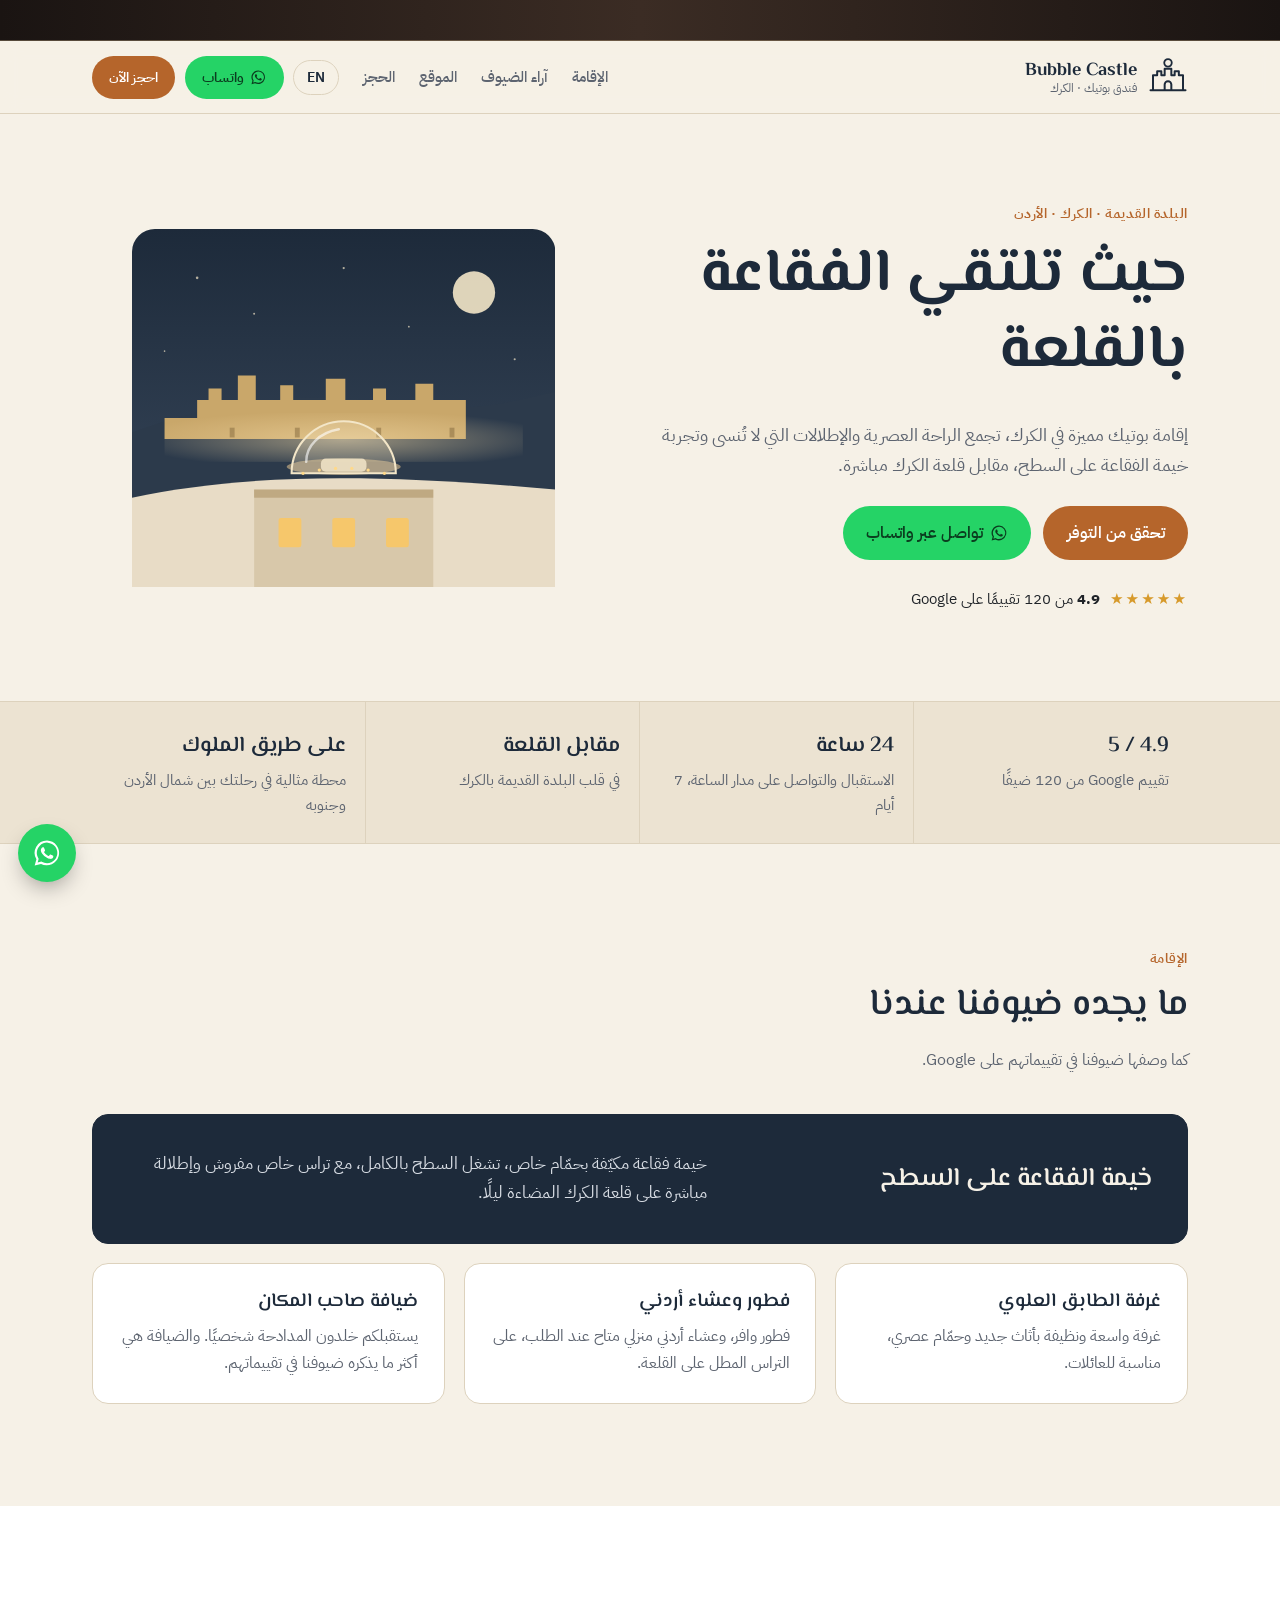
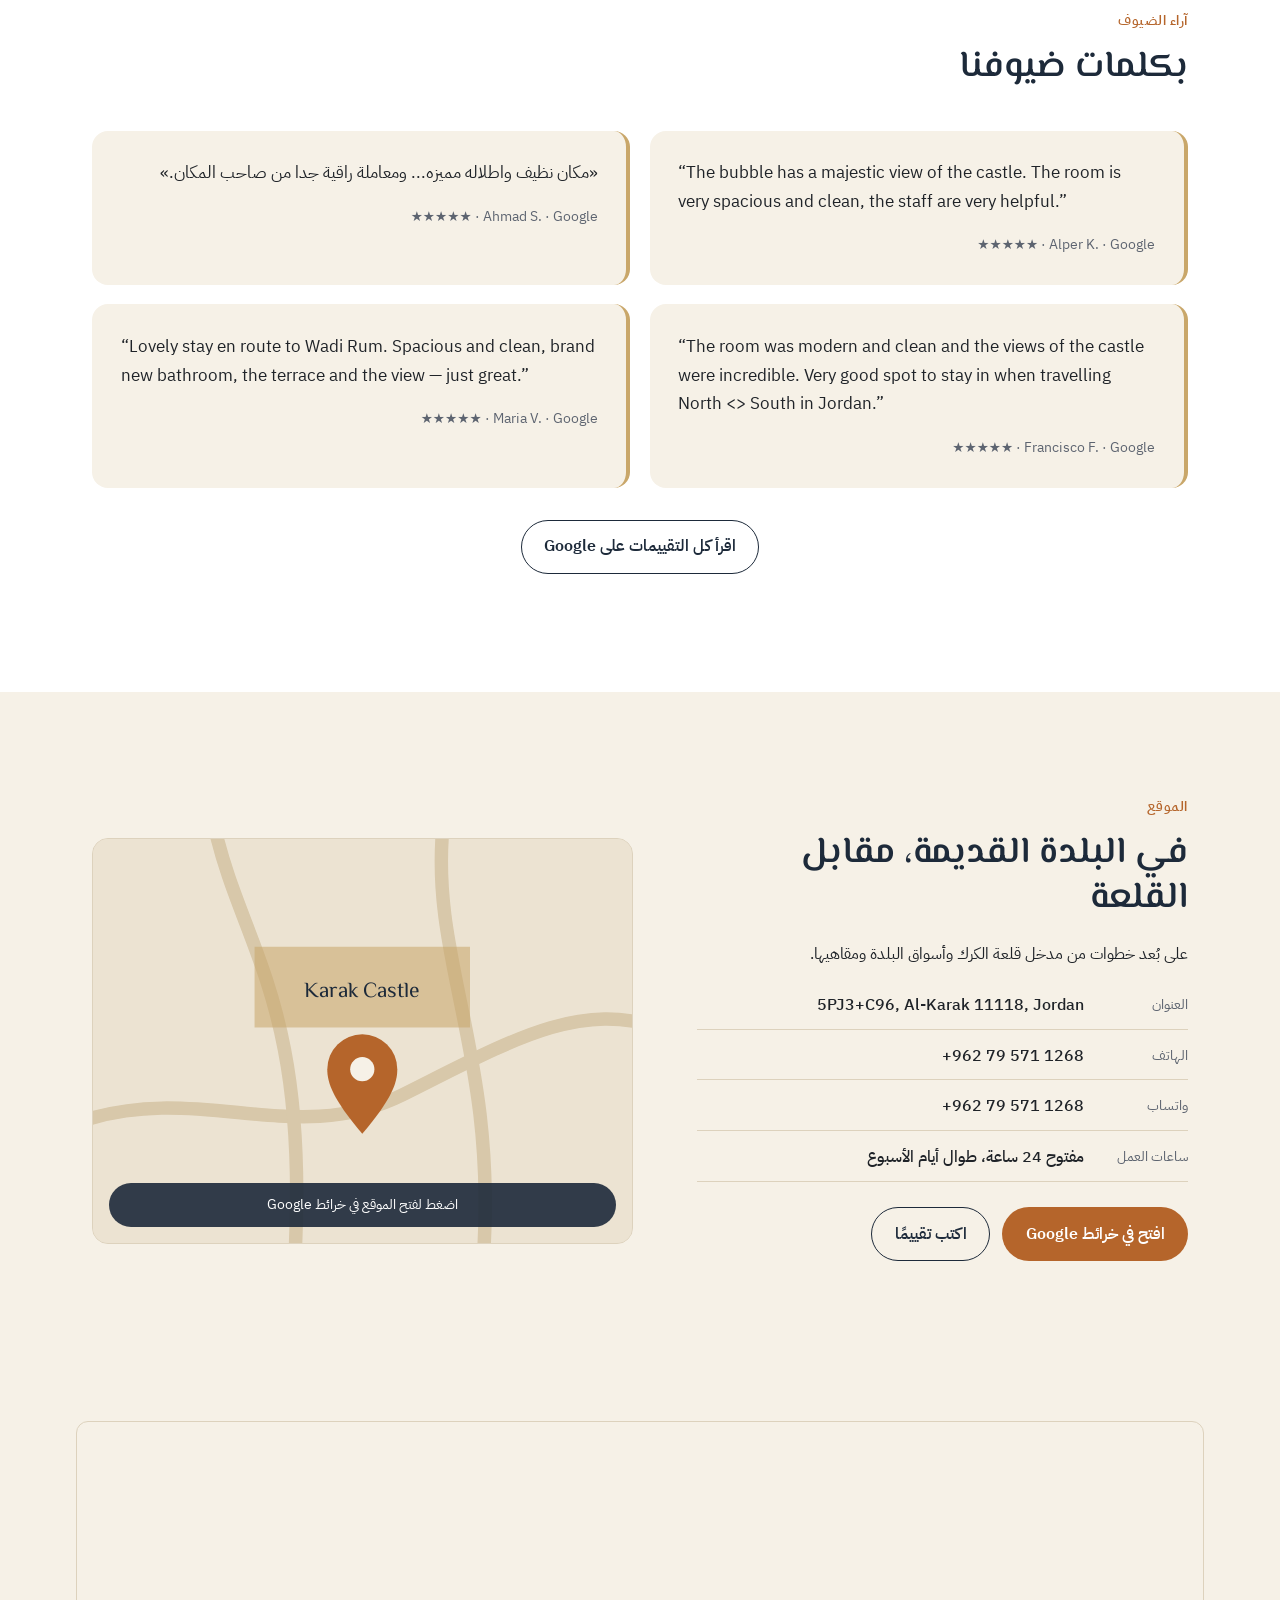
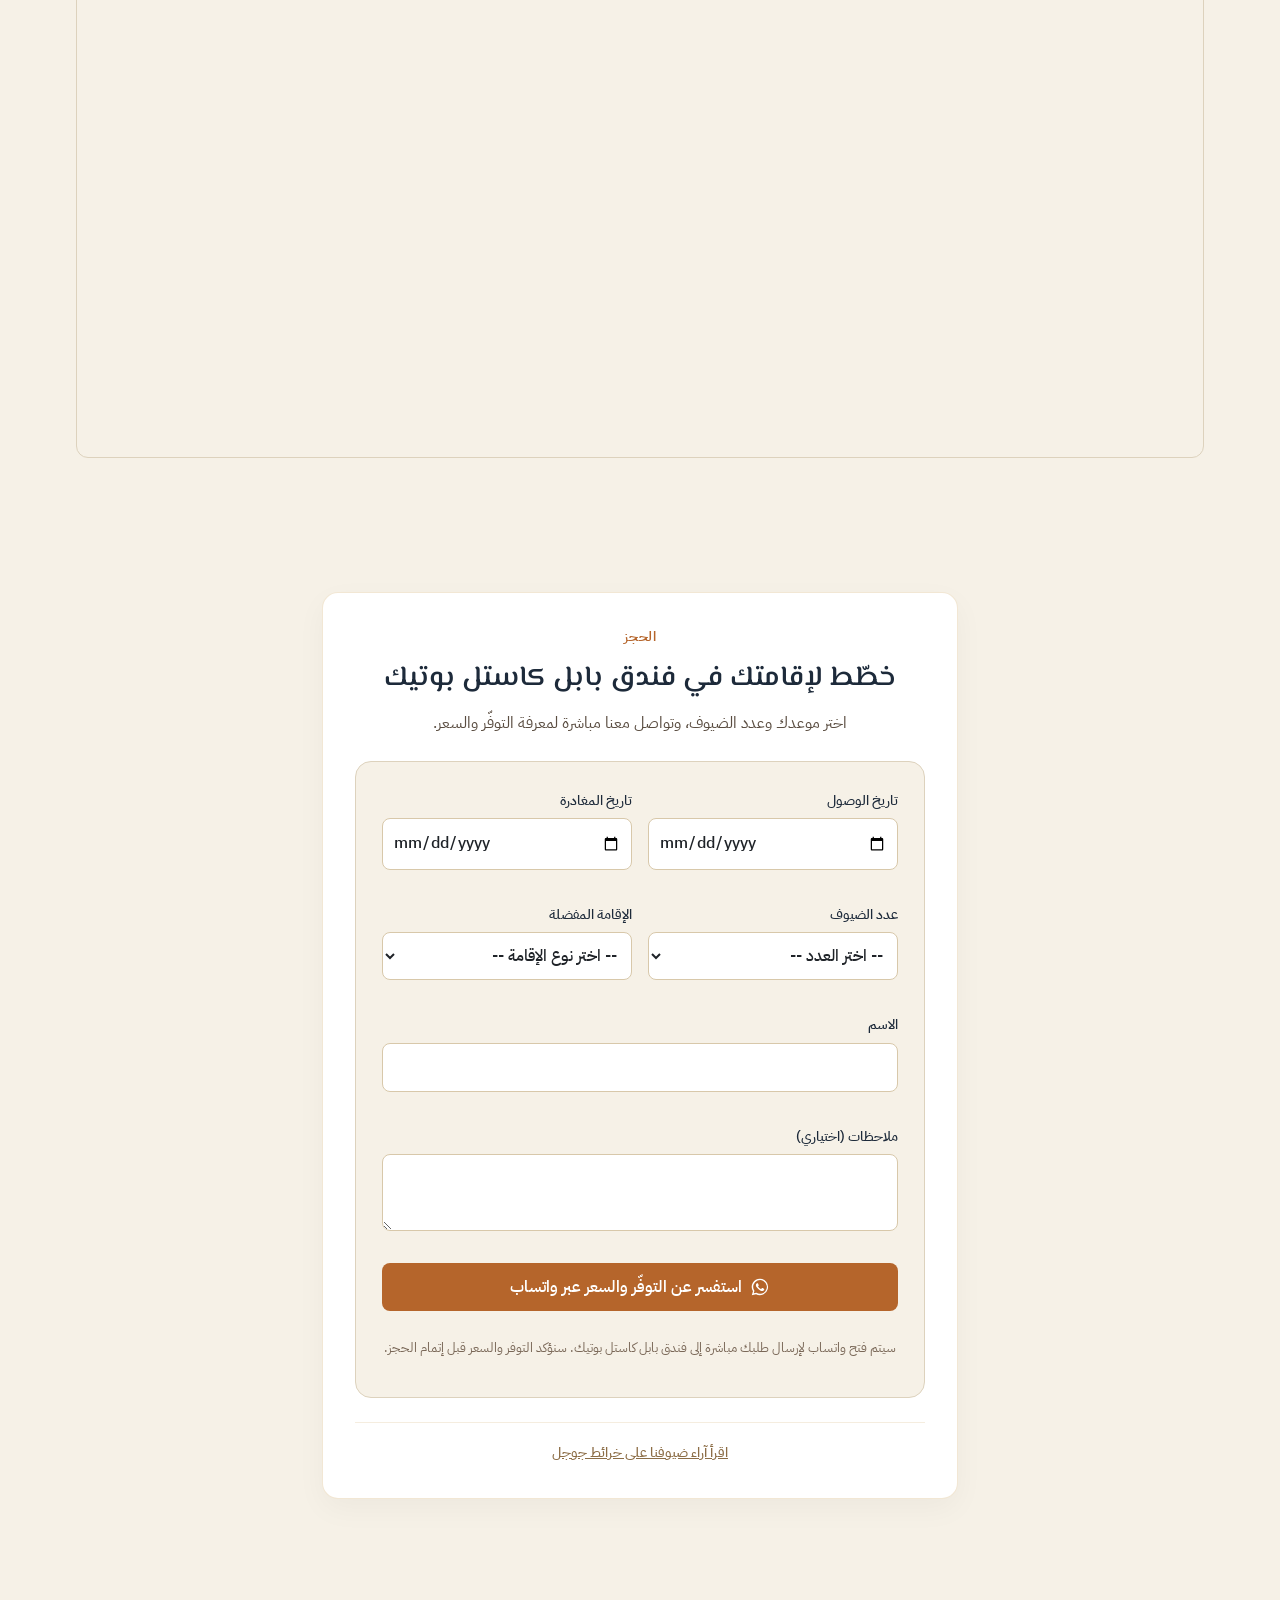
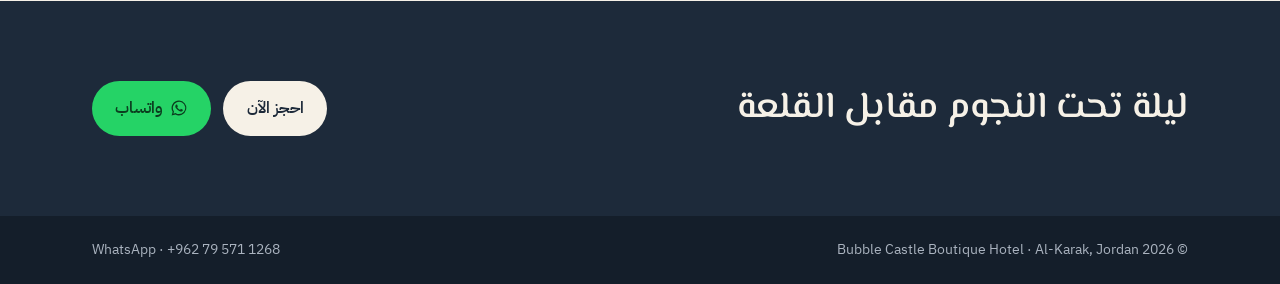
<file: public/index.html>
<!DOCTYPE html>
<html lang="ar" dir="rtl">
<head>
<meta charset="UTF-8">
<meta name="viewport" content="width=device-width, initial-scale=1">
<meta name="google-site-verification" content="zpZ7tG7F5EmJisTwbyQnHFCbyICIPkqi-sZUmRv5TfQ" />
<title>Bubble Castle Boutique Hotel | فندق بابل كاستل البوتيكي – الكرك</title>
<meta name="description" content="فندق بوتيك في البلدة القديمة بالكرك، مقابل قلعة الكرك مباشرة، مع خيمة الفقاعة على السطح وإطلالة بانورامية. احجز مباشرة عبر واتساب بأفضل سعر.">
<link rel="canonical" href="https://bubblecastlehotel.com/">
<link rel="icon" href="favicon.svg" type="image/svg+xml">
<meta name="theme-color" content="#1d2a3a">
<meta property="og:type" content="website">
<meta property="og:title" content="Bubble Castle Boutique Hotel – Al-Karak, Jordan">
<meta property="og:description" content="Where the Bubble Meets the Castle. A distinctive boutique stay in Al-Karak facing Karak Castle.">
<meta property="og:url" content="https://bubblecastlehotel.com/">
<link rel="preconnect" href="https://fonts.googleapis.com">
<link rel="preconnect" href="https://fonts.gstatic.com" crossorigin>
<link href="https://fonts.googleapis.com/css2?family=El+Messiri:wght@500;600;700&family=IBM+Plex+Sans+Arabic:wght@400;500;600&display=swap" rel="stylesheet">
<link rel="stylesheet" href="styles.css">
<script type="application/ld+json">
{
  "@context": "https://schema.org",
  "@type": "Hotel",
  "name": "Bubble Castle Boutique Hotel",
  "alternateName": "فندق بابل كاستل البوتيكي",
  "url": "https://bubblecastlehotel.com/",
  "telephone": "+962795711268",
  "address": {
    "@type": "PostalAddress",
    "streetAddress": "Al-Karak Highway, Castle Street",
    "addressLocality": "Al-Karak",
    "postalCode": "61110",
    "addressCountry": "JO"
  },
  "geo": {
    "@type": "GeoCoordinates",
    "latitude": 31.181147,
    "longitude": 35.706047
  },
  "hasMap": "https://maps.google.com/maps?cid=13025833885898159296",
  "openingHoursSpecification": [{
    "@type": "OpeningHoursSpecification",
    "dayOfWeek": ["Monday","Tuesday","Wednesday","Thursday","Friday","Saturday","Sunday"],
    "opens": "00:00",
    "closes": "23:59"
  }],
  "contactPoint": [{
    "@type": "ContactPoint",
    "telephone": "+962795711268",
    "contactType": "reservations",
    "availableLanguage": ["Arabic","English"],
    "url": "https://wa.me/962795711268"
  }],
  "aggregateRating": {
    "@type": "AggregateRating",
    "ratingValue": "4.9",
    "reviewCount": "120",
    "bestRating": "5"
  }
}
</script>
</head>

<body>
  <div class="top-announcement-ticker" style="background: linear-gradient(90deg, #1a1412, #3b2c24, #1a1412); color: #dfc394; padding: 8px 0; font-size: 0.9rem; font-weight: 500; overflow: hidden; white-space: nowrap; border-bottom: 1px solid rgba(223, 195, 148, 0.3); position: relative; z-index: 9999;">
    <div style="display: inline-block; animation: ticker 25s linear infinite; padding-inline-start: 100%;" data-ar="✨ عرض الحجز المباشر: احجز عبر واتساب أو الموقع واحصل على خصم دينارين + مياه معدنية ومشروبات ساخنة مجاناً! &nbsp;&nbsp;|&nbsp;&nbsp; 🏰 استمتع بإقامة استثنائية مقابل قلعة الكرك التاريخية." data-en="✨ Direct Booking Offer: Book via WhatsApp or website & get a 2 JD discount + complimentary mineral water & hot drinks! &nbsp;&nbsp;|&nbsp;&nbsp; 🏰 Experience an extraordinary stay facing historic Karak Castle.">
      <span data-ar="✨ عرض الحجز المباشر: احجز عبر واتساب أو الموقع واحصل على خصم دينارين + مياه معدنية ومشروبات ساخنة مجاناً! &nbsp;&nbsp;|&nbsp;&nbsp; 🏰 استمتع بإقامة استثنائية مقابل قلعة الكرك التاريخية." data-en="✨ Direct Booking Offer: Book via WhatsApp or website & get a 2 JD discount + complimentary mineral water & hot drinks! &nbsp;&nbsp;|&nbsp;&nbsp; 🏰 Experience an extraordinary stay facing historic Karak Castle.">✨ عرض الحجز المباشر: احجز عبر واتساب أو الموقع واحصل على خصم دينارين + مياه معدنية ومشروبات ساخنة مجاناً! &nbsp;&nbsp;|&nbsp;&nbsp; 🏰 استمتع بإقامة استثنائية مقابل قلعة الكرك التاريخية.</span>
    </div>
  </div>

<style>
@keyframes ticker {
  0% { transform: translate3d(0, 0, 0); }
  100% { transform: translate3d(-100%, 0, 0); }
}
.top-announcement-ticker:hover div {
  animation-play-state: paused;
}
</style>

<a class="skip" href="#main" data-ar="تخطي إلى المحتوى" data-en="Skip to content"><span data-ar="تخطي إلى المحتوى" data-en="Skip to content">تخطي إلى المحتوى</span></a>

<header class="site-header">
  <div class="wrap header-inner">
    <a href="#top" class="brand" aria-label="Bubble Castle Boutique Hotel">
      <svg class="logo" viewBox="0 0 48 48" fill="none" aria-hidden="true">
        <path d="M6 40V22h5v-5h5v5h4V14h8v8h4v-5h5v5h5v18" stroke="currentColor" stroke-width="2.4" stroke-linejoin="round"/>
        <path d="M20 40v-7a4 4 0 0 1 8 0v7" stroke="currentColor" stroke-width="2.4"/>
        <circle cx="24" cy="7" r="4.5" stroke="currentColor" stroke-width="2.2"/>
        <path d="M3 40h42" stroke="currentColor" stroke-width="2.4" stroke-linecap="round"/>
      </svg>
      <span class="brand-text">
        <strong>Bubble Castle</strong>
        <small data-ar="فندق بوتيك · الكرك" data-en="Boutique Hotel · Al-Karak"><span data-ar="فندق بوتيك · الكرك" data-en="Boutique Hotel · Al-Karak">فندق بوتيك · الكرك</span></small>
      </span>
    </a>
    <nav class="nav" aria-label="القائمة">
      <a href="#stay" data-ar="الإقامة" data-en="The Stay"><span data-ar="الإقامة" data-en="The Stay">الإقامة</span></a>
      <a href="#reviews" data-ar="آراء الضيوف" data-en="Reviews"><span data-ar="آراء الضيوف" data-en="Reviews">آراء الضيوف</span></a>
      <a href="#location" data-ar="الموقع" data-en="Location"><span data-ar="الموقع" data-en="Location">الموقع</span></a>
      <a href="#booking" data-ar="الحجز" data-en="Booking"><span data-ar="الحجز" data-en="Booking">الحجز</span></a>
    </nav>
    <div class="header-actions">
      <button class="lang" id="langToggle" type="button" aria-label="Switch to English">EN</button>
      <a class="btn btn-wa btn-sm hide-sm" href="https://wa.me/962795711268" target="_blank" rel="noopener" aria-label="WhatsApp">
        <svg class="ic" viewBox="0 0 24 24" aria-hidden="true"><path fill="currentColor" d="M12.04 2a9.9 9.9 0 0 0-8.5 15l-1.4 5 5.1-1.3A9.9 9.9 0 1 0 12.04 2Zm0 18.1a8.2 8.2 0 0 1-4.2-1.15l-.3-.18-3 .8.8-2.95-.2-.3a8.2 8.2 0 1 1 6.9 3.78Zm4.5-6.1c-.25-.12-1.46-.72-1.69-.8-.23-.09-.39-.13-.56.12-.16.25-.64.8-.78.97-.15.16-.29.18-.54.06a6.7 6.7 0 0 1-3.3-2.9c-.25-.43.25-.4.71-1.33.08-.16.04-.3-.02-.43l-.76-1.83c-.2-.48-.4-.41-.56-.42h-.47a.9.9 0 0 0-.66.31 2.8 2.8 0 0 0-.87 2.07 4.8 4.8 0 0 0 1.01 2.55 11 11 0 0 0 4.2 3.7c1.56.68 2.18.73 2.96.62.48-.07 1.46-.6 1.67-1.18.2-.58.2-1.07.15-1.18-.06-.1-.22-.16-.47-.29Z"/></svg>
        <span data-ar="واتساب" data-en="WhatsApp">واتساب</span>
      </a>
      <a class="btn btn-primary btn-sm" href="#booking" data-ar="احجز الآن" data-en="Book now"><span data-ar="احجز الآن" data-en="Book now">احجز الآن</span></a>
    </div>
  </div>
</header>

<main id="main">
  <section class="hero" id="top">
    <div class="wrap hero-grid">
      <div class="hero-copy">
        <p class="eyebrow" data-ar="البلدة القديمة · الكرك · الأردن" data-en="Old Town · Al-Karak · Jordan"><span data-ar="البلدة القديمة · الكرك · الأردن" data-en="Old Town · Al-Karak · Jordan">البلدة القديمة · الكرك · الأردن</span></p>
        <h1 data-ar="حيث تلتقي الفقاعة بالقلعة" data-en="Where the Bubble Meets the Castle"><span data-ar="حيث تلتقي الفقاعة بالقلعة" data-en="Where the Bubble Meets the Castle">حيث تلتقي الفقاعة بالقلعة</span></h1>
        <p class="lead" data-ar="إقامة بوتيك مميزة في الكرك، تجمع الراحة العصرية والإطلالات التي لا تُنسى وتجربة خيمة الفقاعة على السطح، مقابل قلعة الكرك مباشرة." data-en="A distinctive boutique stay in Al-Karak, where modern comfort, unforgettable views and our signature rooftop Bubble come together — directly facing Karak Castle."><span data-ar="إقامة بوتيك مميزة في الكرك، تجمع الراحة العصرية والإطلالات التي لا تُنسى وتجربة خيمة الفقاعة على السطح، مقابل قلعة الكرك مباشرة." data-en="A distinctive boutique stay in Al-Karak, where modern comfort, unforgettable views and our signature rooftop Bubble come together — directly facing Karak Castle.">إقامة بوتيك مميزة في الكرك، تجمع الراحة العصرية والإطلالات التي لا تُنسى وتجربة خيمة الفقاعة على السطح، مقابل قلعة الكرك مباشرة.</span></p>
        <div class="hero-cta">
          <a class="btn btn-primary" href="#booking" data-ar="تحقق من التوفر" data-en="Check availability"><span data-ar="تحقق من التوفر" data-en="Check availability">تحقق من التوفر</span></a>
          <a class="btn btn-wa" href="https://wa.me/962795711268" target="_blank" rel="noopener">
            <svg class="ic" viewBox="0 0 24 24" aria-hidden="true"><path fill="currentColor" d="M12.04 2a9.9 9.9 0 0 0-8.5 15l-1.4 5 5.1-1.3A9.9 9.9 0 1 0 12.04 2Zm0 18.1a8.2 8.2 0 0 1-4.2-1.15l-.3-.18-3 .8.8-2.95-.2-.3a8.2 8.2 0 1 1 6.9 3.78Zm4.5-6.1c-.25-.12-1.46-.72-1.69-.8-.23-.09-.39-.13-.56.12-.16.25-.64.8-.78.97-.15.16-.29.18-.54.06a6.7 6.7 0 0 1-3.3-2.9c-.25-.43.25-.4.71-1.33.08-.16.04-.3-.02-.43l-.76-1.83c-.2-.48-.4-.41-.56-.42h-.47a.9.9 0 0 0-.66.31 2.8 2.8 0 0 0-.87 2.07 4.8 4.8 0 0 0 1.01 2.55 11 11 0 0 0 4.2 3.7c1.56.68 2.18.73 2.96.62.48-.07 1.46-.6 1.67-1.18.2-.58.2-1.07.15-1.18-.06-.1-.22-.16-.47-.29Z"/></svg>
            <span data-ar="تواصل عبر واتساب" data-en="Chat on WhatsApp">تواصل عبر واتساب</span>
          </a>
        </div>
        <a class="rating" href="https://maps.google.com/maps?cid=13025833885898159296" target="_blank" rel="noopener">
          <span class="stars" aria-hidden="true">★★★★★</span>
          <span><strong>4.9</strong> <span data-ar="من 120 تقييمًا على Google" data-en="from 120 Google reviews"><span data-ar="من 120 تقييمًا على Google" data-en="from 120 Google reviews">من 120 تقييمًا على Google</span></span></span>
        </a>
      </div>
      <figure class="hero-art" aria-hidden="true">
        <svg viewBox="0 0 520 440" fill="none">
          <defs>
            <linearGradient id="sky" x1="0" y1="0" x2="0" y2="1">
              <stop offset="0" stop-color="#1d2a3a"/>
              <stop offset="1" stop-color="#3a4a5e"/>
            </linearGradient>
            <radialGradient id="glow" cx="0.5" cy="0.55" r="0.6">
              <stop offset="0" stop-color="#f3d9a4" stop-opacity=".55"/>
              <stop offset="1" stop-color="#f3d9a4" stop-opacity="0"/>
            </radialGradient>
          </defs>
          <rect width="520" height="440" rx="28" fill="url(#sky)"/>
          <circle cx="420" cy="78" r="26" fill="#f3e6c8" opacity=".9"/>
          <g fill="#f3e6c8" opacity=".7"><circle cx="80" cy="60" r="1.6"/><circle cx="150" cy="104" r="1.2"/><circle cx="260" cy="48" r="1.4"/><circle cx="340" cy="120" r="1.1"/><circle cx="470" cy="160" r="1.3"/><circle cx="40" cy="150" r="1"/></g>
          <path d="M0 250 C120 205 220 200 330 215 C420 228 470 210 520 200 V440 H0Z" fill="#2c3a4b"/>
          <g fill="#c9a76a">
            <path d="M40 232h40v-22h14v-14h16v14h20v-30h22v30h30v-18h16v18h40v-26h24v26h34v-14h16v14h36v-20h22v20h40v48H40Z"/>
          </g>
          <rect x="40" y="226" width="440" height="60" fill="url(#glow)"/>
          <g fill="#8a6f42" opacity=".55"><rect x="120" y="244" width="6" height="12"/><rect x="200" y="244" width="6" height="12"/><rect x="300" y="244" width="6" height="12"/><rect x="390" y="244" width="6" height="12"/></g>
          <path d="M0 330 C140 300 300 300 520 320 V440 H0Z" fill="#e8dcc6"/>
          <rect x="150" y="320" width="220" height="120" fill="#d8c8aa"/>
          <rect x="150" y="320" width="220" height="10" fill="#bfa982"/>
          <g fill="#f6c76b"><rect x="180" y="355" width="28" height="36" rx="3"/><rect x="246" y="355" width="28" height="36" rx="3"/><rect x="312" y="355" width="28" height="36" rx="3"/></g>
          <ellipse cx="260" cy="292" rx="70" ry="10" fill="#bfa982" opacity=".7"/>
          <path d="M196 300 a64 64 0 0 1 128 0Z" fill="#f3e6c8" fill-opacity=".22" stroke="#f3e6c8" stroke-width="2.5"/>
          <path d="M214 286 a50 40 0 0 1 40 -40" stroke="#ffffff" stroke-opacity=".6" stroke-width="3" stroke-linecap="round"/>
          <rect x="232" y="282" width="56" height="16" rx="6" fill="#f3e6c8" fill-opacity=".85"/>
          <g fill="#ffd98a"><circle cx="210" cy="300" r="2"/><circle cx="230" cy="296" r="2"/><circle cx="250" cy="294" r="2"/><circle cx="270" cy="294" r="2"/><circle cx="290" cy="296" r="2"/><circle cx="310" cy="300" r="2"/></g>
        </svg>
        <figcaption class="visually-hidden">رسم توضيحي لخيمة الفقاعة على السطح مقابل قلعة الكرك</figcaption>
      </figure>
    </div>
  </section>

  <section class="facts" aria-label="حقائق سريعة">
    <div class="wrap facts-grid">
      <div class="fact"><span class="fact-k">4.9 / 5</span><span class="fact-v" data-ar="تقييم Google من 120 ضيفًا" data-en="Google rating from 120 guests"><span data-ar="تقييم Google من 120 ضيفًا" data-en="Google rating from 120 guests">تقييم Google من 120 ضيفًا</span></span></div>
      <div class="fact"><span class="fact-k" data-ar="24 ساعة" data-en="24 hours"><span data-ar="24 ساعة" data-en="24 hours">24 ساعة</span></span><span class="fact-v" data-ar="الاستقبال والتواصل على مدار الساعة، 7 أيام" data-en="Reception and contact around the clock, 7 days"><span data-ar="الاستقبال والتواصل على مدار الساعة، 7 أيام" data-en="Reception and contact around the clock, 7 days">الاستقبال والتواصل على مدار الساعة، 7 أيام</span></span></div>
      <div class="fact"><span class="fact-k" data-ar="مقابل القلعة" data-en="Facing the castle"><span data-ar="مقابل القلعة" data-en="Facing the castle">مقابل القلعة</span></span><span class="fact-v" data-ar="في قلب البلدة القديمة بالكرك" data-en="In the heart of Karak's old town"><span data-ar="في قلب البلدة القديمة بالكرك" data-en="In the heart of Karak's old town">في قلب البلدة القديمة بالكرك</span></span></div>
      <div class="fact"><span class="fact-k" data-ar="على طريق الملوك" data-en="On the King's Highway"><span data-ar="على طريق الملوك" data-en="On the King's Highway">على طريق الملوك</span></span><span class="fact-v" data-ar="محطة مثالية في رحلتك بين شمال الأردن وجنوبه" data-en="An ideal stop when travelling between north and south Jordan"><span data-ar="محطة مثالية في رحلتك بين شمال الأردن وجنوبه" data-en="An ideal stop when travelling between north and south Jordan">محطة مثالية في رحلتك بين شمال الأردن وجنوبه</span></span></div>
    </div>
  </section>

  <section class="section" id="stay">
    <div class="wrap">
      <header class="section-head">
        <p class="eyebrow" data-ar="الإقامة" data-en="The Stay"><span data-ar="الإقامة" data-en="The Stay">الإقامة</span></p>
        <h2 data-ar="ما يجده ضيوفنا عندنا" data-en="What our guests find here"><span data-ar="ما يجده ضيوفنا عندنا" data-en="What our guests find here">ما يجده ضيوفنا عندنا</span></h2>
        <p class="muted" data-ar="كما وصفها ضيوفنا في تقييماتهم على Google." data-en="As described by our guests in their Google reviews."><span data-ar="كما وصفها ضيوفنا في تقييماتهم على Google." data-en="As described by our guests in their Google reviews.">كما وصفها ضيوفنا في تقييماتهم على Google.</span></p>
      </header>
      <div class="cards">
        <article class="card card-feature">
          <h3 data-ar="خيمة الفقاعة على السطح" data-en="The Rooftop Bubble"><span data-ar="خيمة الفقاعة على السطح" data-en="The Rooftop Bubble">خيمة الفقاعة على السطح</span></h3>
          <p data-ar="خيمة فقاعة مكيّفة بحمّام خاص، تشغل السطح بالكامل، مع تراس خاص مفروش وإطلالة مباشرة على قلعة الكرك المضاءة ليلًا." data-en="An air-conditioned bubble tent with its own en-suite bathroom, occupying the whole rooftop, with a private furnished terrace and a direct view of Karak Castle, lit up at night."><span data-ar="خيمة فقاعة مكيّفة بحمّام خاص، تشغل السطح بالكامل، مع تراس خاص مفروش وإطلالة مباشرة على قلعة الكرك المضاءة ليلًا." data-en="An air-conditioned bubble tent with its own en-suite bathroom, occupying the whole rooftop, with a private furnished terrace and a direct view of Karak Castle, lit up at night.">خيمة فقاعة مكيّفة بحمّام خاص، تشغل السطح بالكامل، مع تراس خاص مفروش وإطلالة مباشرة على قلعة الكرك المضاءة ليلًا.</span></p>
        </article>
        <article class="card">
          <h3 data-ar="غرفة الطابق العلوي" data-en="Upper-floor room"><span data-ar="غرفة الطابق العلوي" data-en="Upper-floor room">غرفة الطابق العلوي</span></h3>
          <p data-ar="غرفة واسعة ونظيفة بأثاث جديد وحمّام عصري، مناسبة للعائلات." data-en="A spacious, clean room with new furnishings and a modern bathroom, suited to families."><span data-ar="غرفة واسعة ونظيفة بأثاث جديد وحمّام عصري، مناسبة للعائلات." data-en="A spacious, clean room with new furnishings and a modern bathroom, suited to families.">غرفة واسعة ونظيفة بأثاث جديد وحمّام عصري، مناسبة للعائلات.</span></p>
        </article>
        <article class="card">
          <h3 data-ar="فطور وعشاء أردني" data-en="Breakfast & Jordanian dinner"><span data-ar="فطور وعشاء أردني" data-en="Breakfast & Jordanian dinner">فطور وعشاء أردني</span></h3>
          <p data-ar="فطور وافر، وعشاء أردني منزلي متاح عند الطلب، على التراس المطل على القلعة." data-en="A generous breakfast, plus home-cooked Jordanian dinner available on request, served on the terrace facing the castle."><span data-ar="فطور وافر، وعشاء أردني منزلي متاح عند الطلب، على التراس المطل على القلعة." data-en="A generous breakfast, plus home-cooked Jordanian dinner available on request, served on the terrace facing the castle.">فطور وافر، وعشاء أردني منزلي متاح عند الطلب، على التراس المطل على القلعة.</span></p>
        </article>
        <article class="card">
          <h3 data-ar="ضيافة صاحب المكان" data-en="Hosted by the owner"><span data-ar="ضيافة صاحب المكان" data-en="Hosted by the owner">ضيافة صاحب المكان</span></h3>
          <p data-ar="يستقبلكم خلدون المدادحة شخصيًا. والضيافة هي أكثر ما يذكره ضيوفنا في تقييماتهم." data-en="You are welcomed personally by Khaldoun Al-Madadha. Hospitality is what our guests mention most in their reviews."><span data-ar="يستقبلكم خلدون المدادحة شخصيًا. والضيافة هي أكثر ما يذكره ضيوفنا في تقييماتهم." data-en="You are welcomed personally by Khaldoun Al-Madadha. Hospitality is what our guests mention most in their reviews.">يستقبلكم خلدون المدادحة شخصيًا. والضيافة هي أكثر ما يذكره ضيوفنا في تقييماتهم.</span></p>
        </article>
      </div>
    </div>
  </section>

  <section class="section section-alt" id="reviews">
    <div class="wrap">
      <header class="section-head">
        <p class="eyebrow" data-ar="آراء الضيوف" data-en="Guest reviews"><span data-ar="آراء الضيوف" data-en="Guest reviews">آراء الضيوف</span></p>
        <h2 data-ar="بكلمات ضيوفنا" data-en="In our guests' words"><span data-ar="بكلمات ضيوفنا" data-en="In our guests' words">بكلمات ضيوفنا</span></h2>
      </header>
      <div class="quotes">
        <blockquote class="quote">
          <p>“The bubble has a majestic view of the castle. The room is very spacious and clean, the staff are very helpful.”</p>
          <footer>Alper K. · Google · ★★★★★</footer>
        </blockquote>
        <blockquote class="quote">
          <p>«مكان نظيف واطلاله مميزه... ومعاملة راقية جدا من صاحب المكان.»</p>
          <footer>Ahmad S. · Google · ★★★★★</footer>
        </blockquote>
        <blockquote class="quote">
          <p>“The room was modern and clean and the views of the castle were incredible. Very good spot to stay in when travelling North &lt;&gt; South in Jordan.”</p>
          <footer>Francisco F. · Google · ★★★★★</footer>
        </blockquote>
        <blockquote class="quote">
          <p>“Lovely stay en route to Wadi Rum. Spacious and clean, brand new bathroom, the terrace and the view — just great.”</p>
          <footer>Maria V. · Google · ★★★★★</footer>
        </blockquote>
      </div>
      <p class="center">
        <a class="btn btn-ghost" href="https://maps.google.com/maps?cid=13025833885898159296" target="_blank" rel="noopener" data-ar="اقرأ كل التقييمات على Google" data-en="Read all reviews on Google"><span data-ar="اقرأ كل التقييمات على Google" data-en="Read all reviews on Google">اقرأ كل التقييمات على Google</span></a>
      </p>
    </div>
  </section>

  <section class="section" id="location">
    <div class="wrap location-grid">
      <div>
        <p class="eyebrow" data-ar="الموقع" data-en="Location"><span data-ar="الموقع" data-en="Location">الموقع</span></p>
        <h2 data-ar="في البلدة القديمة، مقابل القلعة" data-en="In the old town, facing the castle"><span data-ar="في البلدة القديمة، مقابل القلعة" data-en="In the old town, facing the castle">في البلدة القديمة، مقابل القلعة</span></h2>
        <p data-ar="على بُعد خطوات من مدخل قلعة الكرك وأسواق البلدة ومقاهيها." data-en="A short walk from the Karak Castle entrance, the old-town shops and cafés."><span data-ar="على بُعد خطوات من مدخل قلعة الكرك وأسواق البلدة ومقاهيها." data-en="A short walk from the Karak Castle entrance, the old-town shops and cafés.">على بُعد خطوات من مدخل قلعة الكرك وأسواق البلدة ومقاهيها.</span></p>
        <dl class="contact">
          <div><dt data-ar="العنوان" data-en="Address"><span data-ar="العنوان" data-en="Address">العنوان</span></dt><dd>5PJ3+C96, Al-Karak 11118, Jordan</dd></div>
          <div><dt data-ar="الهاتف" data-en="Phone"><span data-ar="الهاتف" data-en="Phone">الهاتف</span></dt><dd><a href="tel:+962795711268" dir="ltr">+962 79 571 1268</a></dd></div>
          <div><dt data-ar="واتساب" data-en="WhatsApp"><span data-ar="واتساب" data-en="WhatsApp">واتساب</span></dt><dd><a href="https://wa.me/962795711268" target="_blank" rel="noopener" dir="ltr">+962 79 571 1268</a></dd></div>
          <div><dt data-ar="ساعات العمل" data-en="Hours"><span data-ar="ساعات العمل" data-en="Hours">ساعات العمل</span></dt><dd data-ar="مفتوح 24 ساعة، طوال أيام الأسبوع" data-en="Open 24 hours, every day"><span data-ar="مفتوح 24 ساعة، طوال أيام الأسبوع" data-en="Open 24 hours, every day">مفتوح 24 ساعة، طوال أيام الأسبوع</span></dd></div>
        </dl>
        <div class="hero-cta">
          <a class="btn btn-primary" href="https://maps.google.com/maps?cid=13025833885898159296" target="_blank" rel="noopener" data-ar="افتح في خرائط Google" data-en="Open in Google Maps"><span data-ar="افتح في خرائط Google" data-en="Open in Google Maps">افتح في خرائط Google</span></a>
          <a class="btn btn-ghost" href="https://search.google.com/local/writereview?placeid=ChIJq_pXM093AxURwLQ0yOcOxbQ" target="_blank" rel="noopener" data-ar="اكتب تقييمًا" data-en="Write a review"><span data-ar="اكتب تقييمًا" data-en="Write a review">اكتب تقييمًا</span></a>
        </div>
      </div>
      <a class="map-wrap map-card" href="https://maps.google.com/maps?cid=13025833885898159296" target="_blank" rel="noopener">
        <svg viewBox="0 0 400 300" fill="none" aria-hidden="true">
          <rect width="400" height="300" fill="#ece3d2"/>
          <g stroke="#d8c8aa" stroke-width="10" stroke-linecap="round"><path d="M-10 210 C80 180 150 230 230 190 S360 120 420 140"/><path d="M90 -10 C110 80 160 120 150 310"/><path d="M260 -10 C250 90 300 160 290 310"/></g>
          <path d="M120 80h160v60H120z" fill="#c9a76a" opacity=".55"/>
          <text x="200" y="117" text-anchor="middle" font-family="El Messiri, sans-serif" font-size="16" fill="#1d2a3a">Karak Castle</text>
          <g transform="translate(200 185)"><path d="M0 34 C-22 8 -26 -4 -26 -14 a26 26 0 0 1 52 0 c0 10 -4 22 -26 48z" fill="#b5652b"/><circle cx="0" cy="-14" r="9" fill="#f6f1e7"/></g>
        </svg>
        <span class="map-label" data-ar="اضغط لفتح الموقع في خرائط Google" data-en="Tap to open in Google Maps"><span data-ar="اضغط لفتح الموقع في خرائط Google" data-en="Tap to open in Google Maps">اضغط لفتح الموقع في خرائط Google</span></span>
      </a>
    </div>
  </section>

  <!-- الخريطة المتجاوبة بـ 16:9 مع العنوان التقني السليم -->
  <div style="position: relative; width: 100%; max-width: 1160px; margin: 2rem auto; padding: 0 1rem;">
    <div style="position: relative; width: 100%; padding-bottom: 56.25%; height: 0; overflow: hidden; border-radius: 12px; border: 1px solid var(--line);">
      <iframe src="https://www.google.com/maps/embed?pb=!1m18!1m12!1m3!1d3413.42787914335!2d35.70604722331877!3d31.1811474743711!2m3!1f0!2f0!3f0!3m2!1i1024!2i768!4f13.1!3m3!1m2!1s0x1503774f3357faab%3A0xb4c50ee7c834b4c0!2sBUBBLE%20CASTLE%20Boutique%20Hotel!5e0!3m2!1sar!2sjo!4v1792878571707!5m2!1sar!2sjo" width="100%" height="100%" style="border:0; position: absolute; top: 0; left: 0;" allowfullscreen="" loading="lazy" referrerpolicy="strict-origin-when-cross-origin" title="موقع Bubble Castle Boutique Hotel على خرائط Google"></iframe>
    </div>
  </div>

  <!-- قسم الحجز المحدث بالمعرفات والخيارات الإجبارية الصارمة -->
  <section class="section booking-section" id="booking">
    <div class="wrap booking-wrapper" style="max-width: 700px; margin: 0 auto;">
      <div class="booking-card" style="background: #fff; border: 1px solid rgba(223, 195, 148, 0.4); border-radius: 16px; padding: 32px; box-shadow: 0 10px 30px rgba(0,0,0,0.04);">
        <header class="booking-header" style="text-align: center; margin-bottom: 24px;">
          <p class="eyebrow" data-ar="الحجز" data-en="Booking"><span data-ar="الحجز" data-en="Booking">الحجز</span></p>
          <h2 data-ar="خطّط لإقامتك في فندق بابل كاستل بوتيك" data-en="Plan your stay at Bubble Castle Boutique Hotel" style="margin-top: 8px; font-size: 1.75rem; color: #1d2a3a;"><span data-ar="خطّط لإقامتك في فندق بابل كاستل بوتيك" data-en="Plan your stay at Bubble Castle Boutique Hotel">خطّط لإقامتك في فندق بابل كاستل بوتيك</span></h2>
          <p class="muted" data-ar="اختر موعدك وعدد الضيوف، وتواصل معنا مباشرة لمعرفة التوفّر والسعر." data-en="Choose your dates and number of guests, and contact us directly for availability and rates." style="margin-top: 8px; color: #5a4d41;"><span data-ar="اختر موعدك وعدد الضيوف، وتواصل معنا مباشرة لمعرفة التوفّر والسعر." data-en="Choose your dates and number of guests, and contact us directly for availability and rates.">اختر موعدك وعدد الضيوف، وتواصل معنا مباشرة لمعرفة التوفّر والسعر.</span></p>
        </header>

        <form class="book-form" id="bookFormAr" novalidate>
          <div class="booking-form-row" style="display: grid; grid-template-columns: 1fr 1fr; gap: 16px; margin-bottom: 16px;">
            <label class="booking-field" style="display: flex; flex-direction: column; gap: 6px;">
              <span data-ar="تاريخ الوصول" data-en="Check-in"><span data-ar="تاريخ الوصول" data-en="Check-in">تاريخ الوصول</span></span>
              <input type="date" name="checkin" required class="booking-input" style="padding: 10px; border: 1px solid #d8c8aa; border-radius: 8px;">
            </label>
            <label class="booking-field" style="display: flex; flex-direction: column; gap: 6px;">
              <span data-ar="تاريخ المغادرة" data-en="Check-out"><span data-ar="تاريخ المغادرة" data-en="Check-out">تاريخ المغادرة</span></span>
              <input type="date" name="checkout" required class="booking-input" style="padding: 10px; border: 1px solid #d8c8aa; border-radius: 8px;">
            </label>
          </div>
          <div class="booking-form-row" style="display: grid; grid-template-columns: 1fr 1fr; gap: 16px; margin-bottom: 16px;">
            <label class="booking-field" style="display: flex; flex-direction: column; gap: 6px;">
              <span data-ar="عدد الضيوف" data-en="Guests"><span data-ar="عدد الضيوف" data-en="Guests">عدد الضيوف</span></span>
              <select name="guests" required aria-label="عدد الضيوف" class="booking-input" style="padding: 10px; border: 1px solid #d8c8aa; border-radius: 8px;">
                <option value="" disabled selected data-ar="-- اختر العدد --" data-en="-- Select guests --">-- اختر العدد --</option>
                <option value="1">1</option>
                <option value="2">2</option>
                <option value="3">3</option>
                <option value="4">4</option>
                <option value="5">5</option>
                <option value="6">6</option>
              </select>
            </label>
            <label class="booking-field" style="display: flex; flex-direction: column; gap: 6px;">
              <span data-ar="الإقامة المفضلة" data-en="Preferred stay"><span data-ar="الإقامة المفضلة" data-en="Preferred stay">الإقامة المفضلة</span></span>
              <select name="room" required aria-label="الإقامة المفضلة" class="booking-input" style="padding: 10px; border: 1px solid #d8c8aa; border-radius: 8px;">
                <option value="" disabled selected data-ar="-- اختر نوع الإقامة --" data-en="-- Select stay --">-- اختر نوع الإقامة --</option>
                <option value="Rooftop Bubble" data-ar="خيمة الفقاعة على السطح" data-en="Rooftop Bubble">خيمة الفقاعة على السطح</option>
                <option value="Upper-floor room" data-ar="غرفة الطابق العلوي" data-en="Upper-floor room">غرفة الطابق العلوي</option>
                <option value="Not sure yet" data-ar="لم أقرر بعد" data-en="Not sure yet">لم أقرر بعد</option>
              </select>
            </label>
          </div>
          <label class="booking-field booking-field-full" style="display: flex; flex-direction: column; gap: 6px; margin-bottom: 16px;">
            <span data-ar="الاسم" data-en="Name"><span data-ar="الاسم" data-en="Name">الاسم</span></span>
            <input type="text" name="name" autocomplete="name" required class="booking-input" style="padding: 10px; border: 1px solid #d8c8aa; border-radius: 8px;">
          </label>
          <label class="booking-field booking-field-full" style="display: flex; flex-direction: column; gap: 6px; margin-bottom: 16px;">
            <span data-ar="ملاحظات (اختياري)" data-en="Notes (optional)"><span data-ar="ملاحظات (اختياري)" data-en="Notes (optional)">ملاحظات (اختياري)</span></span>
            <textarea name="notes" rows="2" class="booking-input" style="padding: 10px; border: 1px solid #d8c8aa; border-radius: 8px;"></textarea>
          </label>
          
          <p class="form-error" id="formErrorAr" role="alert" tabindex="-1" hidden style="font-size: 0.85rem; margin-bottom: 12px; font-weight: 500;"></p>
          
          <button class="btn btn-primary btn-block booking-submit-btn" type="submit" style="width: 100%; display: flex; align-items: center; justify-content: center; gap: 8px; padding: 12px; background: #b5652b; color: #fff; border-radius: 8px; font-weight: 600; text-decoration: none; border: none; cursor: pointer;">
            <svg class="ic" viewBox="0 0 24 24" aria-hidden="true" style="width: 20px; height: 20px;"><path fill="currentColor" d="M12.04 2a9.9 9.9 0 0 0-8.5 15l-1.4 5 5.1-1.3A9.9 9.9 0 1 0 12.04 2Zm0 18.1a8.2 8.2 0 0 1-4.2-1.15l-.3-.18-3 .8.8-2.95-.2-.3a8.2 8.2 0 1 1 6.9 3.78Zm4.5-6.1c-.25-.12-1.46-.72-1.69-.8-.23-.09-.39-.13-.56.12-.16.25-.64.8-.78.97-.15.16-.29.18-.54.06a6.7 6.7 0 0 1-3.3-2.9c-.25-.43.25-.4.71-1.33.08-.16.04-.3-.02-.43l-.76-1.83c-.2-.48-.4-.41-.56-.42h-.47a.9.9 0 0 0-.66.31 2.8 2.8 0 0 0-.87 2.07 4.8 4.8 0 0 0 1.01 2.55 11 11 0 0 0 4.2 3.7c1.56.68 2.18.73 2.96.62.48-.07 1.46-.6 1.67-1.18.2-.58.2-1.07.15-1.18-.06-.1-.22-.16-.47-.29Z"/></svg>
            <span data-ar="استفسر عن التوفّر والسعر عبر واتساب" data-en="Check Availability & Rates on WhatsApp">استفسر عن التوفّر والسعر عبر واتساب</span>
          </button>
          
          <p class="booking-note" style="text-align: center; font-size: 0.8rem; color: #7a6858; margin-top: 10px;" data-ar="سيتم فتح واتساب لإرسال طلبك مباشرة إلى فندق بابل كاستل بوتيك. سنؤكد التوفر والسعر قبل إتمام الحجز." data-en="WhatsApp will open with your booking request ready to send to Bubble Castel Boutique Hotel. We will confirm availability and rates before finalizing your reservation."><span data-ar="سيتم فتح واتساب لإرسال طلبك مباشرة إلى فندق بابل كاستل بوتيك. سنؤكد التوفر والسعر قبل إتمام الحجز." data-en="WhatsApp will open with your booking request ready to send to Bubble Castel Boutique Hotel. We will confirm availability and rates before finalizing your reservation.">سيتم فتح واتساب لإرسال طلبك مباشرة إلى فندق بابل كاستل بوتيك. سنؤكد التوفر والسعر قبل إتمام الحجز.</span></p>
        </form>

        <div class="booking-footer-links" style="text-align: center; margin-top: 24px; padding-top: 16px; border-top: 1px solid rgba(223, 195, 148, 0.3);">
          <a href="https://maps.google.com/maps?cid=13025833885898159296" target="_blank" rel="noopener noreferrer" class="booking-secondary-link" style="color: #8c6d46; text-decoration: underline; font-weight: 500; font-size: 0.9rem;" data-ar="اقرأ آراء ضيوفنا على خرائط جوجل" data-en="Read our reviews on Google Maps"><span data-ar="اقرأ آراء ضيوفنا على خرائط جوجل" data-en="Read our reviews on Google Maps">اقرأ آراء ضيوفنا على خرائط جوجل</span></a>
        </div>
      </div>
    </div>
  </section>

  <section class="cta-band">
    <div class="wrap cta-inner">
      <h2 data-ar="ليلة تحت النجوم مقابل القلعة" data-en="A night under the stars, facing the castle"><span data-ar="ليلة تحت النجوم مقابل القلعة" data-en="A night under the stars, facing the castle">ليلة تحت النجوم مقابل القلعة</span></h2>
      <div class="hero-cta">
        <a class="btn btn-light" href="#booking" data-ar="احجز الآن" data-en="Book now"><span data-ar="احجز الآن" data-en="Book now">احجز الآن</span></a>
        <a class="btn btn-wa" href="https://wa.me/962795711268" target="_blank" rel="noopener">
          <svg class="ic" viewBox="0 0 24 24" aria-hidden="true"><path fill="currentColor" d="M12.04 2a9.9 9.9 0 0 0-8.5 15l-1.4 5 5.1-1.3A9.9 9.9 0 1 0 12.04 2Zm0 18.1a8.2 8.2 0 0 1-4.2-1.15l-.3-.18-3 .8.8-2.95-.2-.3a8.2 8.2 0 1 1 6.9 3.78Zm4.5-6.1c-.25-.12-1.46-.72-1.69-.8-.23-.09-.39-.13-.56.12-.16.25-.64.8-.78.97-.15.16-.29.18-.54.06a6.7 6.7 0 0 1-3.3-2.9c-.25-.43.25-.4.71-1.33.08-.16.04-.3-.02-.43l-.76-1.83c-.2-.48-.4-.41-.56-.42h-.47a.9.9 0 0 0-.66.31 2.8 2.8 0 0 0-.87 2.07 4.8 4.8 0 0 0 1.01 2.55 11 11 0 0 0 4.2 3.7c1.56.68 2.18.73 2.96.62.48-.07 1.46-.6 1.67-1.18.2-.58.2-1.07.15-1.18-.06-.1-.22-.16-.47-.29Z"/></svg>
          <span data-ar="واتساب" data-en="WhatsApp">واتساب</span>
        </a>
      </div>
    </div>
  </section>

  <footer class="site-footer">
    <div class="wrap footer-inner">
      <span>© <span id="year">2026</span> Bubble Castle Boutique Hotel · Al-Karak, Jordan</span>
      <span><a href="tel:+962795711268" dir="ltr">+962 79 571 1268</a> · <a href="https://wa.me/962795711268" target="_blank" rel="noopener">WhatsApp</a></span>
    </div>
  </footer>

  <a class="wa-float" href="https://wa.me/962795711268" target="_blank" rel="noopener" aria-label="WhatsApp"><svg class="ic" viewBox="0 0 24 24" aria-hidden="true"><path fill="currentColor" d="M12.04 2a9.9 9.9 0 0 0-8.5 15l-1.4 5 5.1-1.3A9.9 9.9 0 1 0 12.04 2Zm0 18.1a8.2 8.2 0 0 1-4.2-1.15l-.3-.18-3 .8.8-2.95-.2-.3a8.2 8.2 0 1 1 6.9 3.78Zm4.5-6.1c-.25-.12-1.46-.72-1.69-.8-.23-.09-.39-.13-.56.12-.16.25-.64.8-.78.97-.15.16-.29.18-.54.06a6.7 6.7 0 0 1-3.3-2.9c-.25-.43.25-.4.71-1.33.08-.16.04-.3-.02-.43l-.76-1.83c-.2-.48-.4-.41-.56-.42h-.47a.9.9 0 0 0-.66.31 2.8 2.8 0 0 0-.87 2.07 4.8 4.8 0 0 0 1.01 2.55 11 11 0 0 0 4.2 3.7c1.56.68 2.18.73 2.96.62.48-.07 1.46-.6 1.67-1.18.2-.58.2-1.07.15-1.18-.06-.1-.22-.16-.47-.29Z"/></svg></a>

  <script src="script.js" defer></script>
</body>
</html>
</file>
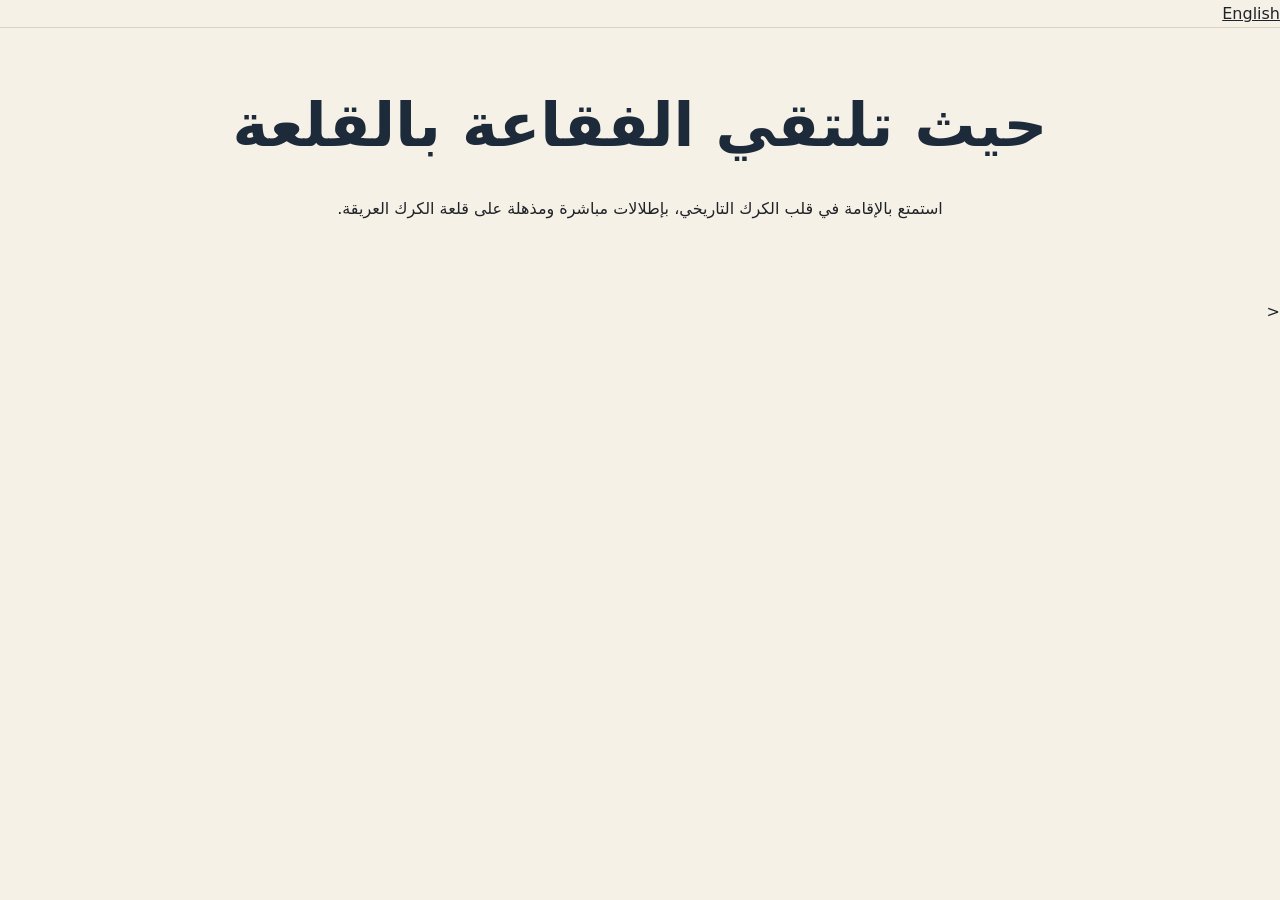
<file: public/ar/index.html>
<!DOCTYPE html>
<html lang="ar" dir="rtl">
<head>
  <meta charset="UTF-8">
  <meta name="viewport" content="width=device-width, initial-scale=1.0">
  <title>فندق فقاعة القلعة البوتيكي | الإقامة فوق سطوح الكرك</title>
  
  <!-- SEO & Alternate Language Links -->
  <link rel="canonical" href="https://bubblecastlehotel.com/ar/" />
  <link rel="alternate" hreflang="en" href="https://bubblecastlehotel.com/" />
  <link rel="alternate" hreflang="ar" href="https://bubblecastlehotel.com/ar/" />
  <link rel="alternate" hreflang="x-default" href="https://bubblecastlehotel.com/" />
  
  <!-- ملف التنسيقات الرئيسي (بالرجوع خطوة للخلف للوصول للملف في المجلد الرئيسي) -->
  <link rel="stylesheet" href="../styles.css">
</head>
<body>

  <!-- زر تبديل اللغة العلوي -->
  <header class="site-header">
    <div class="lang-switcher">
      <a href="https://bubblecastlehotel.com/" class="lang-link" lang="en" dir="ltr">English</a>
    </div>
  </header>

  <!-- المحتوى العربي الاحترافي -->
  <main>
    <section class="hero-section" style="padding: 60px 20px; text-align: center;">
      <h1>حيث تلتقي الفقاعة بالقلعة</h1>
      <p>استمتع بالإقامة في قلب الكرك التاريخي، بإطلالات مباشرة ومذهلة على قلعة الكرك العريقة.</p>
    </section>
  </main>
<


  <script src="../script.js"></script>
</body>
</html>
</file>
<file: public/styles.css>
:root {
  --night:#1d2a3a; --night-2:#2c3a4b; --stone:#c9a76a; --stone-d:#8a6f42;
  --sand:#f6f1e7; --sand-2:#ece3d2; --ink:#1f2328; --muted:#5d6470;
  --accent:#b5652b; --accent-d:#94501f; --line:#ddd2bd;
  --radius:16px; --wrap:1160px;
  --f-display:"El Messiri", "IBM Plex Sans Arabic", system-ui, sans-serif;
  --f-body:"IBM Plex Sans Arabic", system-ui, -apple-system, "Segoe UI", sans-serif;
}
*{box-sizing:border-box}
html{scroll-behavior:smooth;-webkit-text-size-adjust:100%}
body{margin:0;font-family:var(--f-body);font-size:1rem;line-height:1.7;color:var(--ink);background:var(--sand)}
img,svg,iframe{display:block;max-width:100%}
a{color:inherit}
h1,h2,h3{font-family:var(--f-display);line-height:1.25;margin:0 0 .5em;color:var(--night)}
h1{font-size:clamp(2.2rem,5vw,3.8rem);font-weight:700}
h2{font-size:clamp(1.6rem,3vw,2.3rem);font-weight:600}
h3{font-size:1.2rem;font-weight:600}
p{margin:0 0 1em}
.wrap{max-width:var(--wrap);margin:0 auto;padding:0 clamp(1rem,4vw,2rem)}
.skip{position:absolute;inset-inline-start:-999px;top:0;background:var(--night);color:#fff;padding:.5rem 1rem;z-index:100}
.skip:focus{inset-inline-start:0}
.visually-hidden{position:absolute;width:1px;height:1px;overflow:hidden;clip:rect(0 0 0 0);white-space:nowrap}
:focus-visible{outline:3px solid var(--accent);outline-offset:3px;border-radius:6px}

/* header */
.site-header{position:sticky;top:0;z-index:50;background:rgba(246,241,231,.92);backdrop-filter:blur(10px);border-bottom:1px solid var(--line)}
.header-inner{display:flex;align-items:center;gap:1.5rem;min-height:72px}
.brand{display:flex;align-items:center;gap:.7rem;text-decoration:none;color:var(--night)}
.logo{width:40px;height:40px}
.brand-text{display:flex;flex-direction:column;line-height:1.15}
.brand-text strong{font-family:var(--f-display);font-size:1.15rem}
.brand-text small{font-size:.78rem;color:var(--muted)}
.nav{display:flex;gap:1.5rem;margin-inline-start:auto}
.nav a{text-decoration:none;font-size:.95rem;color:var(--muted);font-weight:500}
.nav a:hover{color:var(--night)}
.header-actions{display:flex;align-items:center;gap:.6rem}
.lang{font:600 .85rem var(--f-body);background:transparent;border:1px solid var(--line);color:var(--night);border-radius:999px;padding:.4rem .8rem;cursor:pointer}
.lang:hover{border-color:var(--night)}

/* buttons */
.btn{font-family:inherit;cursor:pointer;display:inline-flex;align-items:center;justify-content:center;gap:.4rem;padding:.8rem 1.4rem;border-radius:999px;font-weight:600;font-size:.98rem;text-decoration:none;border:1.5px solid transparent;transition:background .2s,color .2s,border-color .2s,transform .2s}
.btn:hover{transform:translateY(-1px)}
.btn-sm{padding:.5rem 1rem;font-size:.9rem}
.btn-primary{background:var(--accent);color:#fff}
.btn-primary:hover{background:var(--accent-d)}
.btn-ghost{border-color:var(--night);color:var(--night)}
.btn-ghost:hover{background:var(--night);color:#fff}
.btn-light{background:var(--sand);color:var(--night)}
.btn-outline-light{border-color:var(--sand);color:var(--sand)}
.btn-outline-light:hover{background:var(--sand);color:var(--night)}

/* hero */
.hero{padding:clamp(2.5rem,7vw,5.5rem) 0}
.hero-grid{display:grid;grid-template-columns:1.05fr 1fr;gap:clamp(2rem,5vw,4rem);align-items:center}
.eyebrow{font-size:.85rem;font-weight:600;letter-spacing:.04em;color:var(--accent);margin-bottom:.8rem}
.lead{font-size:1.1rem;color:var(--muted);max-width:52ch}
.hero-cta{display:flex;flex-wrap:wrap;gap:.75rem;margin:1.6rem 0}
.rating{display:inline-flex;align-items:center;gap:.6rem;text-decoration:none;color:var(--ink);font-size:.95rem}
.stars{color:#d79a2b;letter-spacing:2px}

/* facts */
.facts{border-block:1px solid var(--line);background:var(--sand-2)}
.facts-grid{display:grid;grid-template-columns:repeat(4,1fr)}
.fact{padding:1.6rem 1.2rem;display:flex;flex-direction:column;gap:.2rem}
.fact + .fact{border-inline-start:1px solid var(--line)}
.fact-k{font-family:var(--f-display);font-size:1.35rem;color:var(--night);font-weight:600}
.fact-v{font-size:.92rem;color:var(--muted)}

/* sections */
.section{padding:clamp(3.5rem,8vw,6.5rem) 0}
.section-alt{background:#fff}
.section-head{max-width:640px;margin-bottom:2.5rem}
.muted{color:var(--muted)}
.cards{display:grid;grid-template-columns:repeat(3,1fr);gap:1.2rem}
.card{background:#fff;border:1px solid var(--line);border-radius:var(--radius);padding:1.6rem}
.card p{color:var(--muted);margin:0}
.card-feature{grid-column:span 3;background:var(--night);border-color:var(--night);display:grid;grid-template-columns:1fr 1.4fr;gap:1rem 2rem;align-items:center;padding:2.2rem}
.card-feature h3{color:var(--sand);font-size:1.6rem;margin:0}
.card-feature p{color:#d7dce3;font-size:1.05rem}

.quotes{display:grid;grid-template-columns:repeat(2,1fr);gap:1.2rem;margin-bottom:2rem}
.quote{margin:0;background:var(--sand);border-radius:var(--radius);padding:1.8rem;border-inline-start:4px solid var(--stone)}
.quote p{font-size:1.05rem;color:var(--ink)}
.quote footer{font-size:.85rem;color:var(--muted)}
.quote p:lang(en),.quote p{unicode-bidi:plaintext}
.center{text-align:center}

.location-grid{display:grid;grid-template-columns:1fr 1.1fr;gap:clamp(2rem,5vw,4rem);align-items:center}
.contact{margin:1.5rem 0;display:grid;gap:.8rem}
.contact div{display:flex;gap:1rem;border-bottom:1px solid var(--line);padding-bottom:.6rem}
.contact dt{min-width:5.5rem;color:var(--muted);font-size:.9rem}
.contact dd{margin:0;font-weight:500}
.contact a{text-decoration:none}
.map-wrap{border-radius:var(--radius);overflow:hidden;border:1px solid var(--line);aspect-ratio:4/3;background:var(--sand-2)}
.map-card{position:relative;display:block;text-decoration:none}
.map-label{position:absolute;inset-inline:1rem;bottom:1rem;background:rgba(29,42,58,.9);color:#fff;font-size:.9rem;padding:.6rem 1rem;border-radius:999px;text-align:center}

.cta-band{background:var(--night);color:var(--sand);padding:clamp(3rem,7vw,5rem) 0}
.cta-inner{display:flex;align-items:center;justify-content:space-between;gap:1.5rem;flex-wrap:wrap}
.cta-band h2{color:var(--sand);margin:0}
.cta-band .hero-cta{margin:0}

.site-footer{background:#141e2a;color:#aab3bf;font-size:.88rem;padding:1.4rem 0}
.footer-inner{display:flex;justify-content:space-between;gap:1rem;flex-wrap:wrap}
.site-footer a{text-decoration:none}

@media (max-width:900px){
  .nav{display:none}
  .header-actions{margin-inline-start:auto}
  .hero-grid,.location-grid{grid-template-columns:1fr}
  .cards{grid-template-columns:1fr 1fr}
  .card-feature{grid-column:span 2;grid-template-columns:1fr}
  .booking-grid{grid-template-columns:1fr}
  .facts-grid{grid-template-columns:1fr 1fr}
  .fact:nth-child(3){border-inline-start:0}
}
@media (max-width:600px){
  .brand-text small{display:none}
  .facts-grid,.cards,.quotes{grid-template-columns:1fr}
  .fact + .fact{border-inline-start:0;border-top:1px solid var(--line)}
  .card-feature{grid-column:span 1}
  .hero-cta .btn{flex:1 1 auto}
  .hide-sm{display:none}
  .row2{grid-template-columns:1fr}
}
@media (prefers-reduced-motion:reduce){html{scroll-behavior:auto}.btn{transition:none}.btn:hover{transform:none}}

/* WhatsApp + booking */
.ic{width:1.15em;height:1.15em;flex:none}
.btn-wa{background:#25D366;color:#0b3d1f}
.btn-wa:hover{background:#1ebe5a}
.btn-block{width:100%;padding:.95rem 1.2rem;font-size:1rem}
.wa-float{position:fixed;inset-inline-end:18px;bottom:18px;z-index:60;width:58px;height:58px;border-radius:50%;background:#25D366;color:#fff;display:grid;place-items:center;box-shadow:0 10px 25px -8px rgba(0,0,0,.45)}
.wa-float .ic{width:30px;height:30px}
.wa-float:hover{background:#1ebe5a}
.booking-grid{display:grid;grid-template-columns:1fr 1.1fr;gap:clamp(2rem,5vw,4rem);align-items:start}
.alt-book{font-size:.95rem;color:var(--muted)}
.alt-book a{color:var(--accent);font-weight:600}
.book-form{background:var(--sand);border:1px solid var(--line);border-radius:var(--radius);padding:1.6rem;display:grid;gap:1rem}
.book-form label{display:grid;gap:.35rem;font-size:.9rem;font-weight:500;color:var(--night)}
.book-form input,.book-form select,.book-form textarea{font:inherit;font-size:1rem;padding:.7rem .8rem;border:1px solid var(--line);border-radius:10px;background:#fff;color:var(--ink);width:100%}
.book-form input:focus,.book-form select:focus,.book-form textarea:focus{outline:2px solid var(--accent);outline-offset:1px;border-color:transparent}
.row2{display:grid;grid-template-columns:1fr 1fr;gap:1rem}

/* Form Validation & Status Messages */
.form-error {
  color: #b91c1c;
  font-size: 0.9rem;
  margin: 0;
}

.form-success {
  color: #1b4332;
  font-weight: 600;
  font-size: 0.9rem;
  margin: 0;
}

/* Correct image styling selectors to prevent missing image indicators */
.hero-art img {
  display: block;
  width: 100%;
  height: auto;
  border-radius: 28px;
  box-shadow: 0 30px 60px -30px rgba(29, 42, 58, .55);
}

.map-card img {
  display: block;
  width: 100%;
  height: 100%;
  object-fit: cover;
}
</file>
